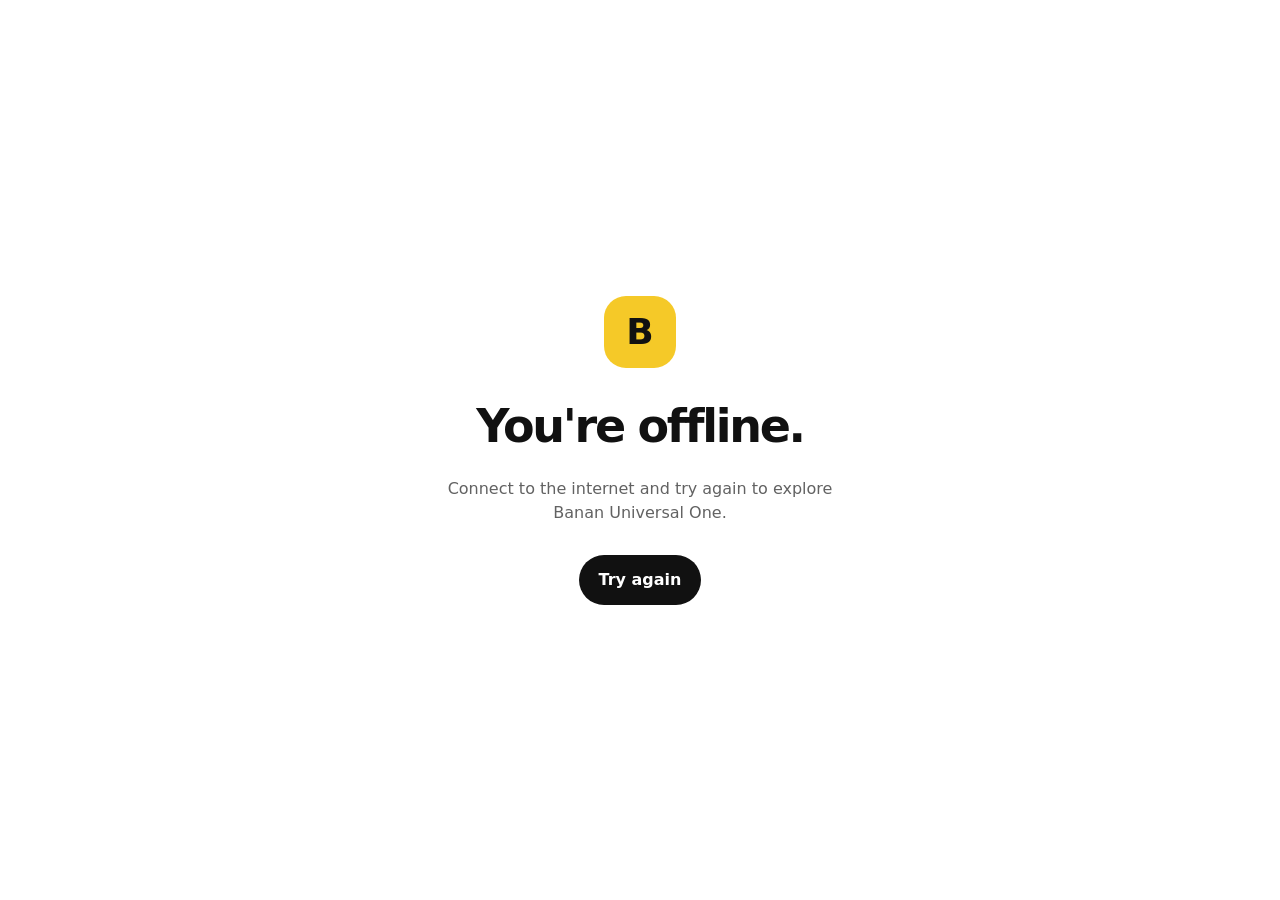
<file: banan_website/static/offline.html>
<!doctype html>
<html lang="en">
<head>
  <meta charset="utf-8">
  <meta name="viewport" content="width=device-width, initial-scale=1">
  <meta name="theme-color" content="#f5c928">
  <title>You're offline — Banan</title>
  <style>
    *{box-sizing:border-box}body{margin:0;min-height:100vh;display:grid;place-items:center;padding:24px;background:#fff;color:#111;font:16px/1.5 system-ui,-apple-system,sans-serif;text-align:center}
    main{max-width:420px}.mark{display:inline-grid;place-items:center;width:72px;height:72px;border-radius:22px;background:#f5c928;font-size:36px;font-weight:900}h1{font-size:clamp(30px,8vw,46px);letter-spacing:-.05em;margin:24px 0 8px}p{color:#626262}a{display:inline-block;margin-top:14px;padding:13px 20px;border-radius:999px;background:#111;color:#fff;text-decoration:none;font-weight:650}
  </style>
</head>
<body><main><div class="mark" aria-label="Banan">B</div><h1>You're offline.</h1><p>Connect to the internet and try again to explore Banan Universal One.</p><a href="/">Try again</a></main></body>
</html>
</file>
